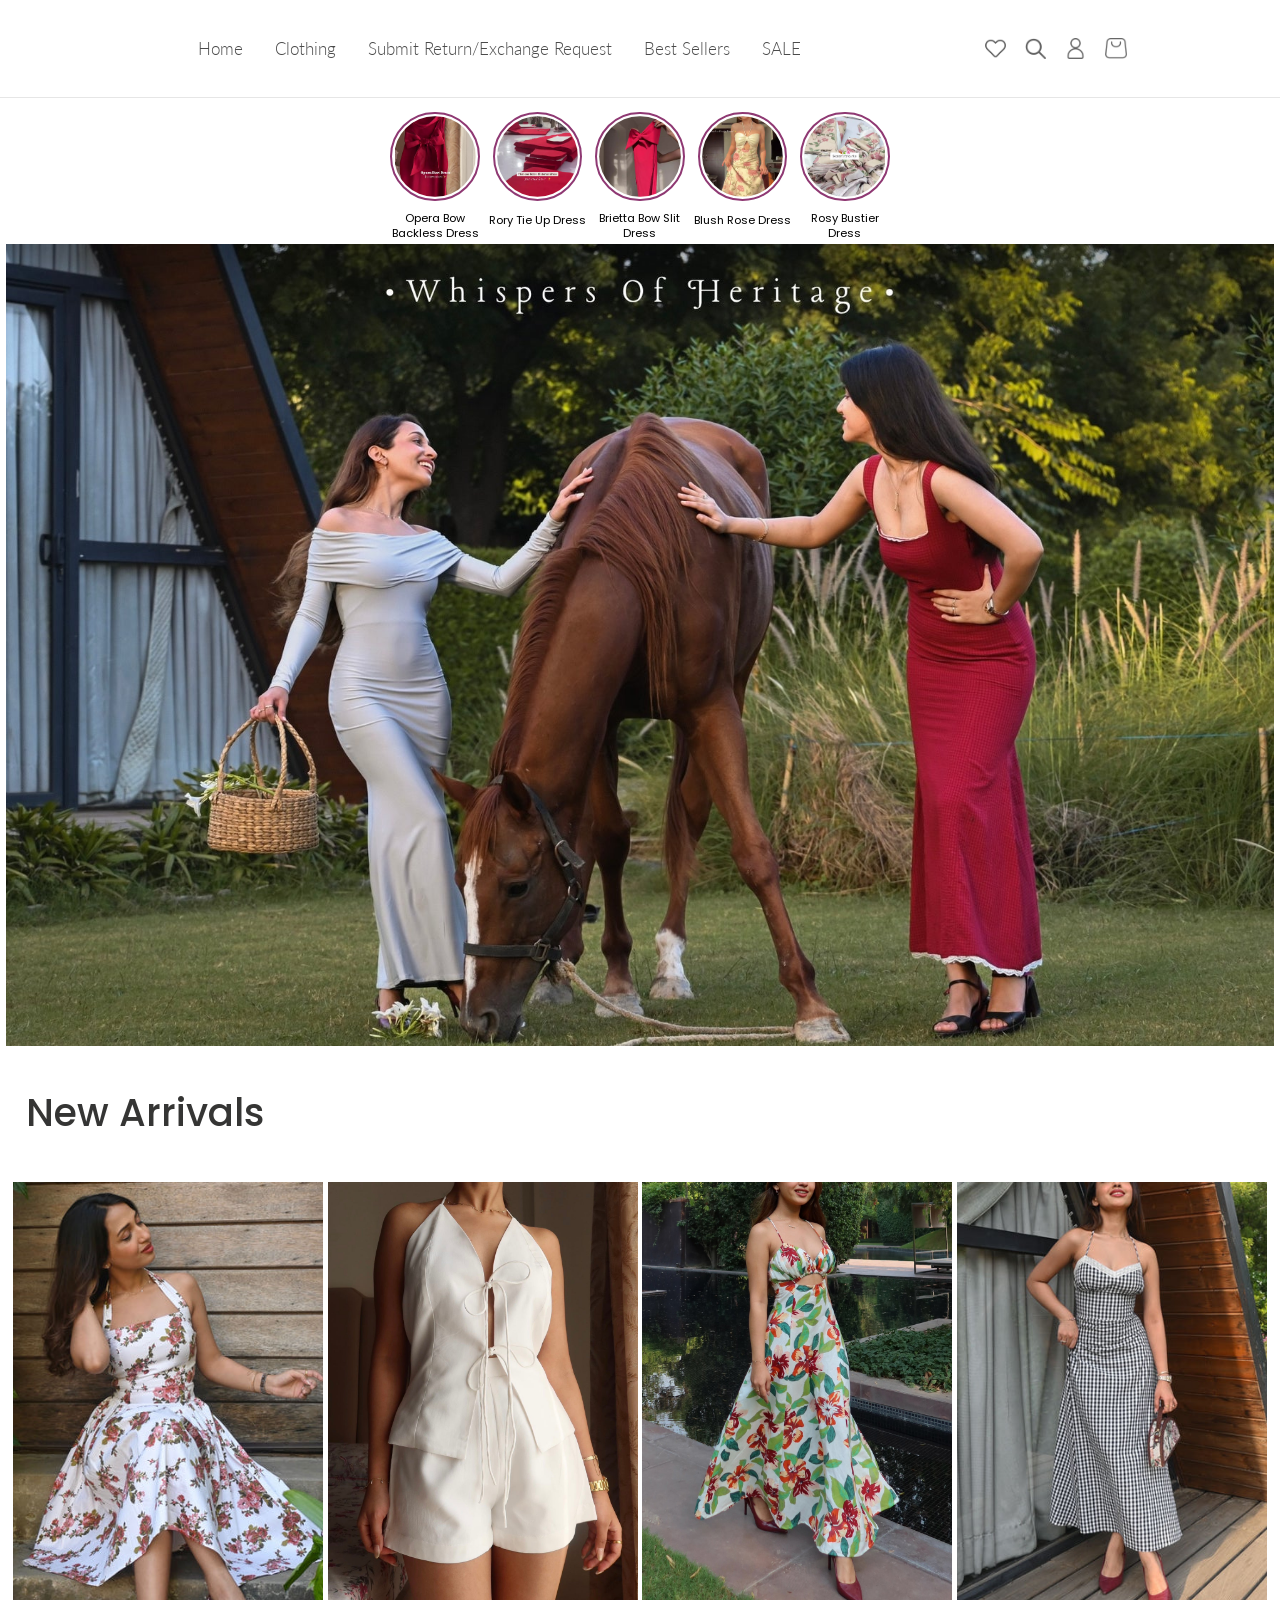
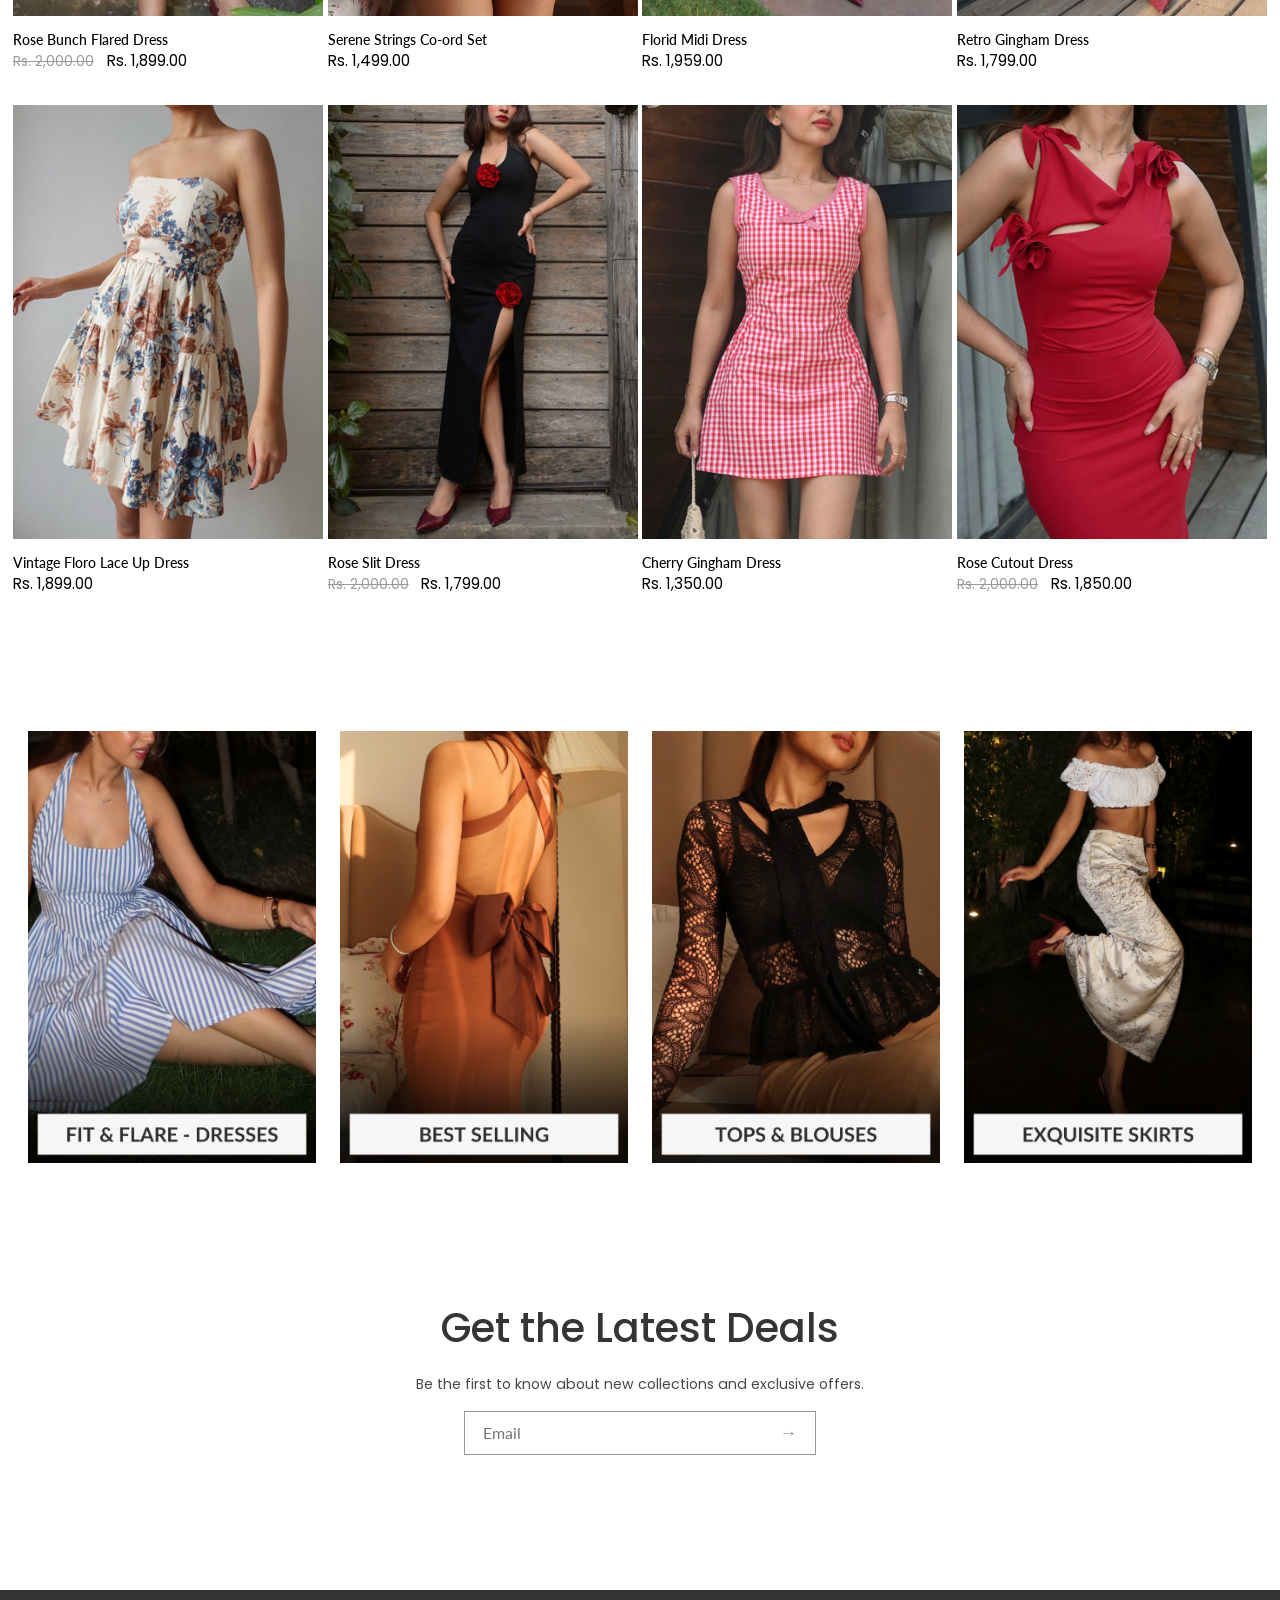
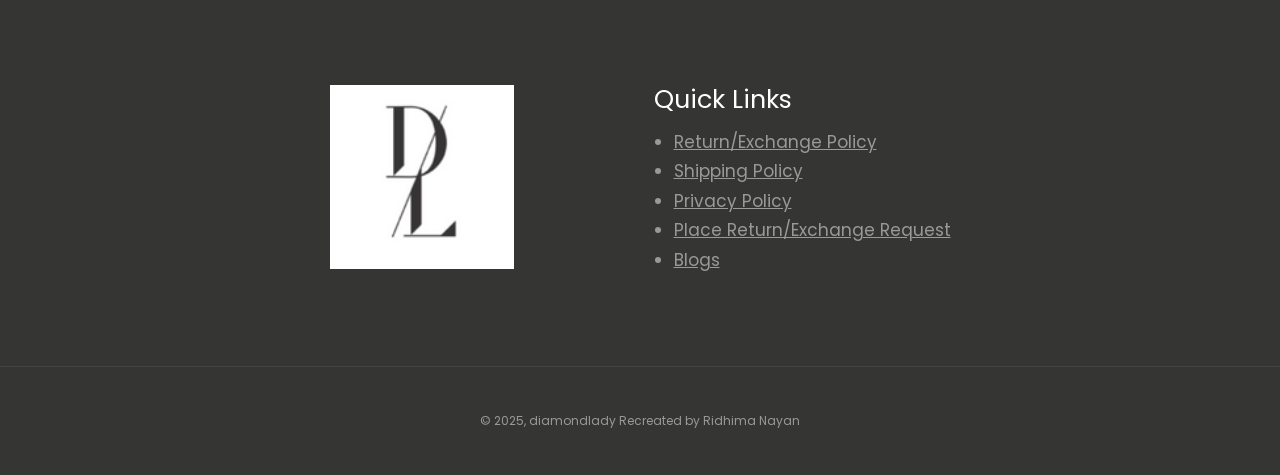
<file: index.html>
<!DOCTYPE html>
<html lang="en">
<head>
   <meta charset="UTF-8">
   <meta name="viewport" content="width=device-width, initial-scale=1.0">
   <link href="https://fonts.googleapis.com/css2?family=Lato:ital,wght@0,100;0,300;0,400;0,700;0,900;1,100;1,300;1,400;1,700;1,900&family=Poppins:ital,wght@0,100;0,200;0,300;0,400;0,500;0,600;0,700;0,800;0,900;1,100;1,200;1,300;1,400;1,500;1,600;1,700;1,800;1,900&display=swap" rel="stylesheet">
   <link rel="stylesheet" href="css/general.css">
   <title>Diamond Lady</title>
</head>
<body>
   <nav>
      <div class="hamburger">
         <img src="assets/hamburger.png" alt="Menu">
      </div>
      <div class="logo">
         <a href="index.html">
         <img src="assets/logo.png" alt="DiamondLady">
         </a>
      </div>
      <div class="nav-list">
         <ul>
            <li><a href="index.html">Home</a></li>
            <li><a href="clothing.html">Clothing</a></li>
            <li><a href="">Submit Return/Exchange Request</a></li>
            <li><a href="">Best Sellers</a></li>
            <li><a href="">SALE</a></li>
         </ul>
      </div>
      <div class="side-icons">
         <img src="assets/wishlist.png" alt="Wishlist">
         <img src="assets/search.png" alt="Search">
         <img src="assets/profile.png" alt="Account">
         <img src="assets/cart.png" alt="Cart">
      </div>
   </nav>
   <div class="stories">
      <div>
         <img src="assets/story-img1.png" alt="">
         <span>Opera Bow Backless Dress</span>
      </div>
      <div>
         <img src="assets/story-img2.png" alt="">
         <span>Rory Tie Up Dress</span>
      </div>
      <div>
         <img src="assets/story-img3.png" alt="">
         <span>Brietta Bow Slit Dress</span>
      </div>
      <div>
         <img src="assets/story-img4.png" alt="">
         <span>Blush Rose Dress</span>
      </div>
      <div>
         <img src="assets/story-img5.png" alt="">
         <span>Rosy Bustier Dress</span>
      </div>
   </div>
   <div class="hero">
      <img src="assets/background.png" alt="">
   </div>
   <section class="product-display-home">
      <p class="heading">New Arrivals</p>
      <div class="products">
         <div class="item">
            <a href="products/dress1.html">
            <img src="assets/dress1.png" alt="DiamondLady-Rose Bunch Flared Dress">
            <p>Rose Bunch Flared Dress</p>
            <span class="strike-through">Rs. 2,000.00</span><span class="price">Rs. 1,899.00</span>
            </a>
         </div>
         <div class="item">
            <a href="products/dress1.html">
            <img src="assets/dress7.png" alt="DiamondLady-Retro Gingham Dress">
            <p>Serene Strings Co-ord Set</p>
            <span class="price">Rs. 1,499.00</span>
            </a>
         </div>
         <div class="item">
            <a href="products/dress1.html">
            <img src="assets/dress8.png" alt="DiamondLady-Retro Gingham Dress">
            <p>Florid Midi Dress</p>
            <span class="price">Rs. 1,959.00</span>
            </a>
         </div>
         <div class="item">
            <a href="products/dress1.html">
            <img src="assets/dress2.png" alt="DiamondLady-Retro Gingham Dress">
            <p>Retro Gingham Dress</p>
            <span class="price">Rs. 1,799.00</span>
            </a>
         </div>
         <div class="item">
            <a href="products/dress1.html">
            <img src="assets/dress3.png" alt="DiamondLady-Vintage Floro Lace Up Dress">
            <p>Vintage Floro Lace Up Dress</p>
            <span class="price">Rs. 1,899.00</span>
            </a>
         </div>
         <div class="item">
            <a href="products/dress1.html">
            <img src="assets/dress4.png" alt="DiamondLady-Rose Slit Dress">
            <p>Rose Slit Dress</p>
            <span class="strike-through">Rs. 2,000.00</span><span class="price">Rs. 1,799.00</span>
            </a>
         </div>
         <div class="item">
            <a href="products/dress1.html">
            <img src="assets/dress5.png" alt="DiamondLady-Cherry Gingham Dress">
            <p>Cherry Gingham Dress</p>
            <span class="price">Rs. 1,350.00</span>
            </a>
         </div>
         <div class="item">
            <a href="products/dress1.html">
            <img src="assets/dress6.png" alt="DiamondLady-Rose Cutout Dress">
            <p>Rose Cutout Dress</p>
            <span class="strike-through">Rs. 2,000.00</span><span class="price">Rs. 1,850.00</span>
            </a>
         </div>
      </div>
   </section>
   <div class="more-products">
      <img src="assets/fit&flare.png" alt="">
      <img src="assets/best-selling.png" alt="">
      <img src="assets/tops&blouses.png" alt="">
      <img src="assets/exquisite-skirts.png" alt="">
   </div>
   <div class="subscribe">
      <h1>Get the Latest Deals</h1>
      <p>Be the first to know about new collections and exclusive offers.</p>
      <div class="email-box">
         <input type="email" placeholder="Email" />
         <span class="arrow">→</span>
      </div>
   </div>
   <section class="footer">
      <div class="row1">
         <div class="foot1">
            <img src="assets/logo2.png" alt="DiamondLady">
         </div>
         <div class="foot1">
            <p>Quick Links</p>
            <ul>
               <li>Return/Exchange Policy</li>
               <li>Shipping Policy</li>
               <li>Privacy Policy</li>
               <li>Place Return/Exchange Request</li>
               <li>Blogs</li>
            </ul>
         </div>
      </div>
   </section>
   <div class="footer-end">
      <p>© 2025, diamondlady Recreated by <a href="https://www.instagram.com/ridhimanayan/" target="_blank">Ridhima Nayan</a></p>
   </div>
</body>
</html>
</file>
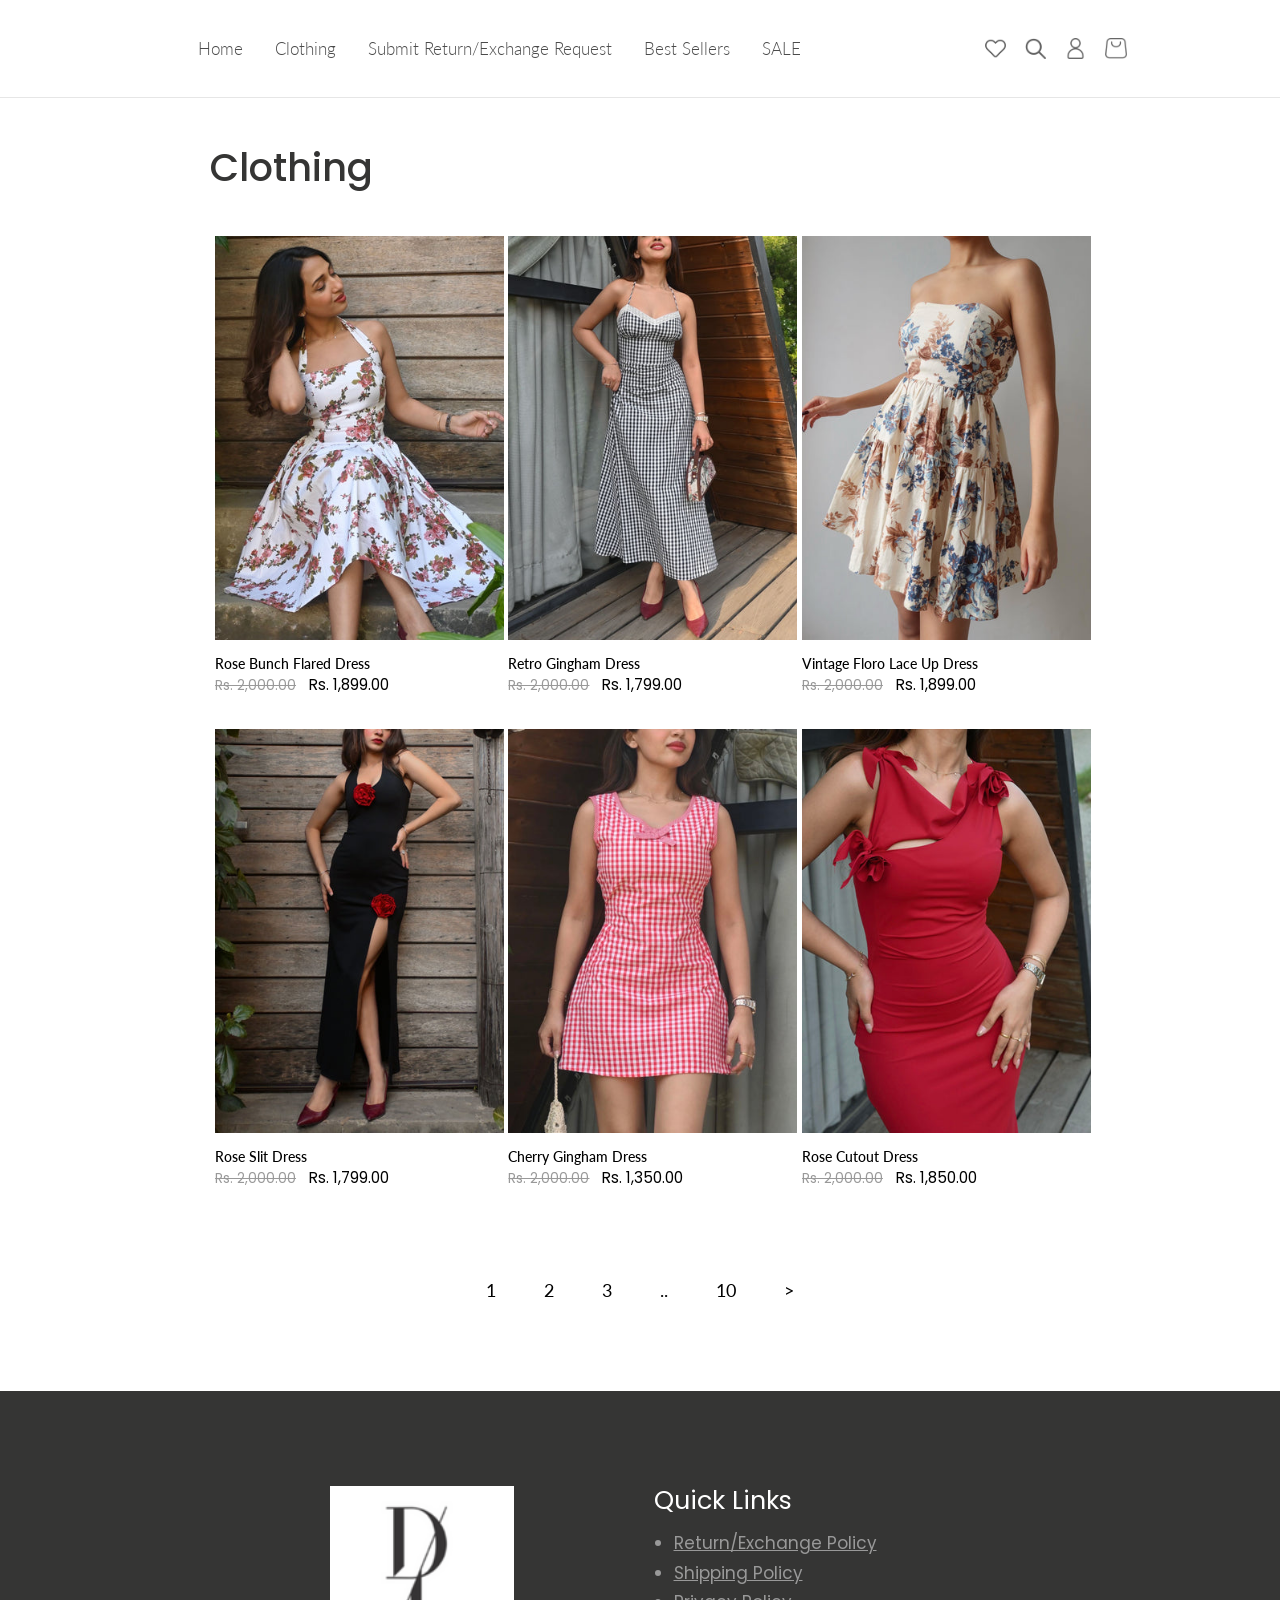
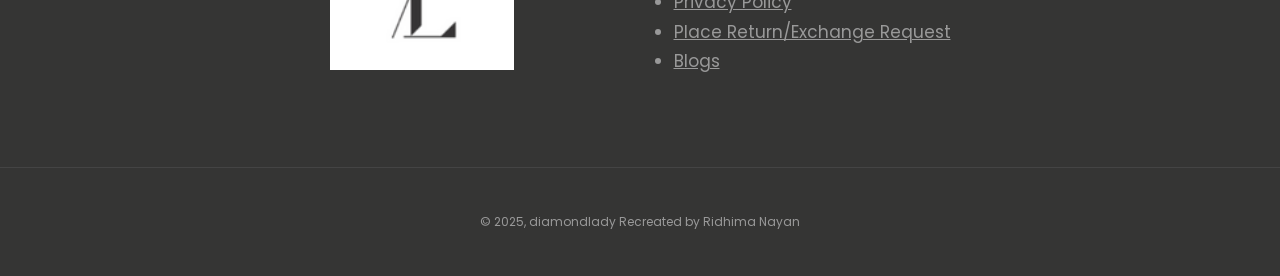
<file: clothing.html>
<!DOCTYPE html>
<html lang="en">
<head>
   <meta charset="UTF-8">
   <meta name="viewport" content="width=device-width, initial-scale=1.0">
   <link href="https://fonts.googleapis.com/css2?family=Lato:ital,wght@0,100;0,300;0,400;0,700;0,900;1,100;1,300;1,400;1,700;1,900&family=Poppins:ital,wght@0,100;0,200;0,300;0,400;0,500;0,600;0,700;0,800;0,900;1,100;1,200;1,300;1,400;1,500;1,600;1,700;1,800;1,900&display=swap" rel="stylesheet">
   <link rel="stylesheet" href="css/general.css">
   <title>Diamond Lady</title>
</head>
<body>
   <nav>
      <div class="hamburger">
         <a href="phone-menu.html">
         <img src="assets/hamburger.png" alt="Menu">
         </a>
      </div>
      <div class="logo">
         <a href="index.html">
         <img src="assets/logo.png" alt="DiamondLady">
         </a>
      </div>
      <div class="nav-list">
         <ul>
            <li><a href="index.html">Home</a></li>
            <li><a href="clothing.html">Clothing</a></li>
            <li><a href="">Submit Return/Exchange Request</a></li>
            <li><a href="">Best Sellers</a></li>
            <li><a href="">SALE</a></li>
         </ul>
      </div>
      <div class="side-icons">
         <img src="assets/wishlist.png" alt="Wishlist">
         <img src="assets/search.png" alt="Search">
         <img src="assets/profile.png" alt="Account">
         <img src="assets/cart.png" alt="Cart">
      </div>
   </nav>
   <section class="product-display">
      <p class="heading">Clothing</p>
      <div class="products">
         <div class="item">
            <a href="products/dress1.html">
            <img src="assets/dress1.png" alt="DiamondLady-Rose Bunch Flared Dress">
            <p>Rose Bunch Flared Dress</p>
            <span class="strike-through">Rs. 2,000.00</span><span class="price">Rs. 1,899.00</span>
            </a>
         </div>
         <div class="item">
            <a href="products/dress1.html">
            <img src="assets/dress2.png" alt="DiamondLady-Retro Gingham Dress">
            <p>Retro Gingham Dress</p>
            <span class="strike-through">Rs. 2,000.00</span><span class="price">Rs. 1,799.00</span>
            </a>
         </div>
         <div class="item">
            <a href="products/dress1.html">
            <img src="assets/dress3.png" alt="DiamondLady-Vintage Floro Lace Up Dress">
            <p>Vintage Floro Lace Up Dress</p>
            <span class="strike-through">Rs. 2,000.00</span><span class="price">Rs. 1,899.00</span>
            </a>
         </div>
         <div class="item">
            <a href="products/dress1.html">
            <img src="assets/dress4.png" alt="DiamondLady-Rose Slit Dress">
            <p>Rose Slit Dress</p>
            <span class="strike-through">Rs. 2,000.00</span><span class="price">Rs. 1,799.00</span>
            </a>
         </div>
         <div class="item">
            <a href="products/dress1.html">
            <img src="assets/dress5.png" alt="DiamondLady-Cherry Gingham Dress">
            <p>Cherry Gingham Dress</p>
            <span class="strike-through">Rs. 2,000.00</span><span class="price">Rs. 1,350.00</span>
            </a>
         </div>
         <div class="item">
            <a href="products/dress1.html">
            <img src="assets/dress6.png" alt="DiamondLady-Rose Cutout Dress">
            <p>Rose Cutout Dress</p>
            <span class="strike-through">Rs. 2,000.00</span><span class="price">Rs. 1,850.00</span>
            </a>
         </div>
      </div>
   </section>
   <div class="page-switch">
      <ul>
         <li><a href="">1</a></li>
         <li><a href="">2</a></li>
         <li><a href="">3</a></li>
         <li><a href="">..</a></li>
         <li><a href="">10</a></li>
         <li><a href="">></a></li>
      </ul>
   </div>
   <section class="footer">
      <div class="row1">
         <div class="foot1">
            <img src="assets/logo2.png" alt="DiamondLady">
         </div>
         <div class="foot1">
            <p>Quick Links</p>
            <ul>
               <li>Return/Exchange Policy</li>
               <li>Shipping Policy</li>
               <li>Privacy Policy</li>
               <li>Place Return/Exchange Request</li>
               <li>Blogs</li>
            </ul>
         </div>
      </div>
   </section>
   <div class="footer-end">
      <p>© 2025, diamondlady Recreated by <a href="https://www.instagram.com/ridhimanayan/" target="_blank">Ridhima Nayan</a></p>
   </div>
</body>
</html>
</file>
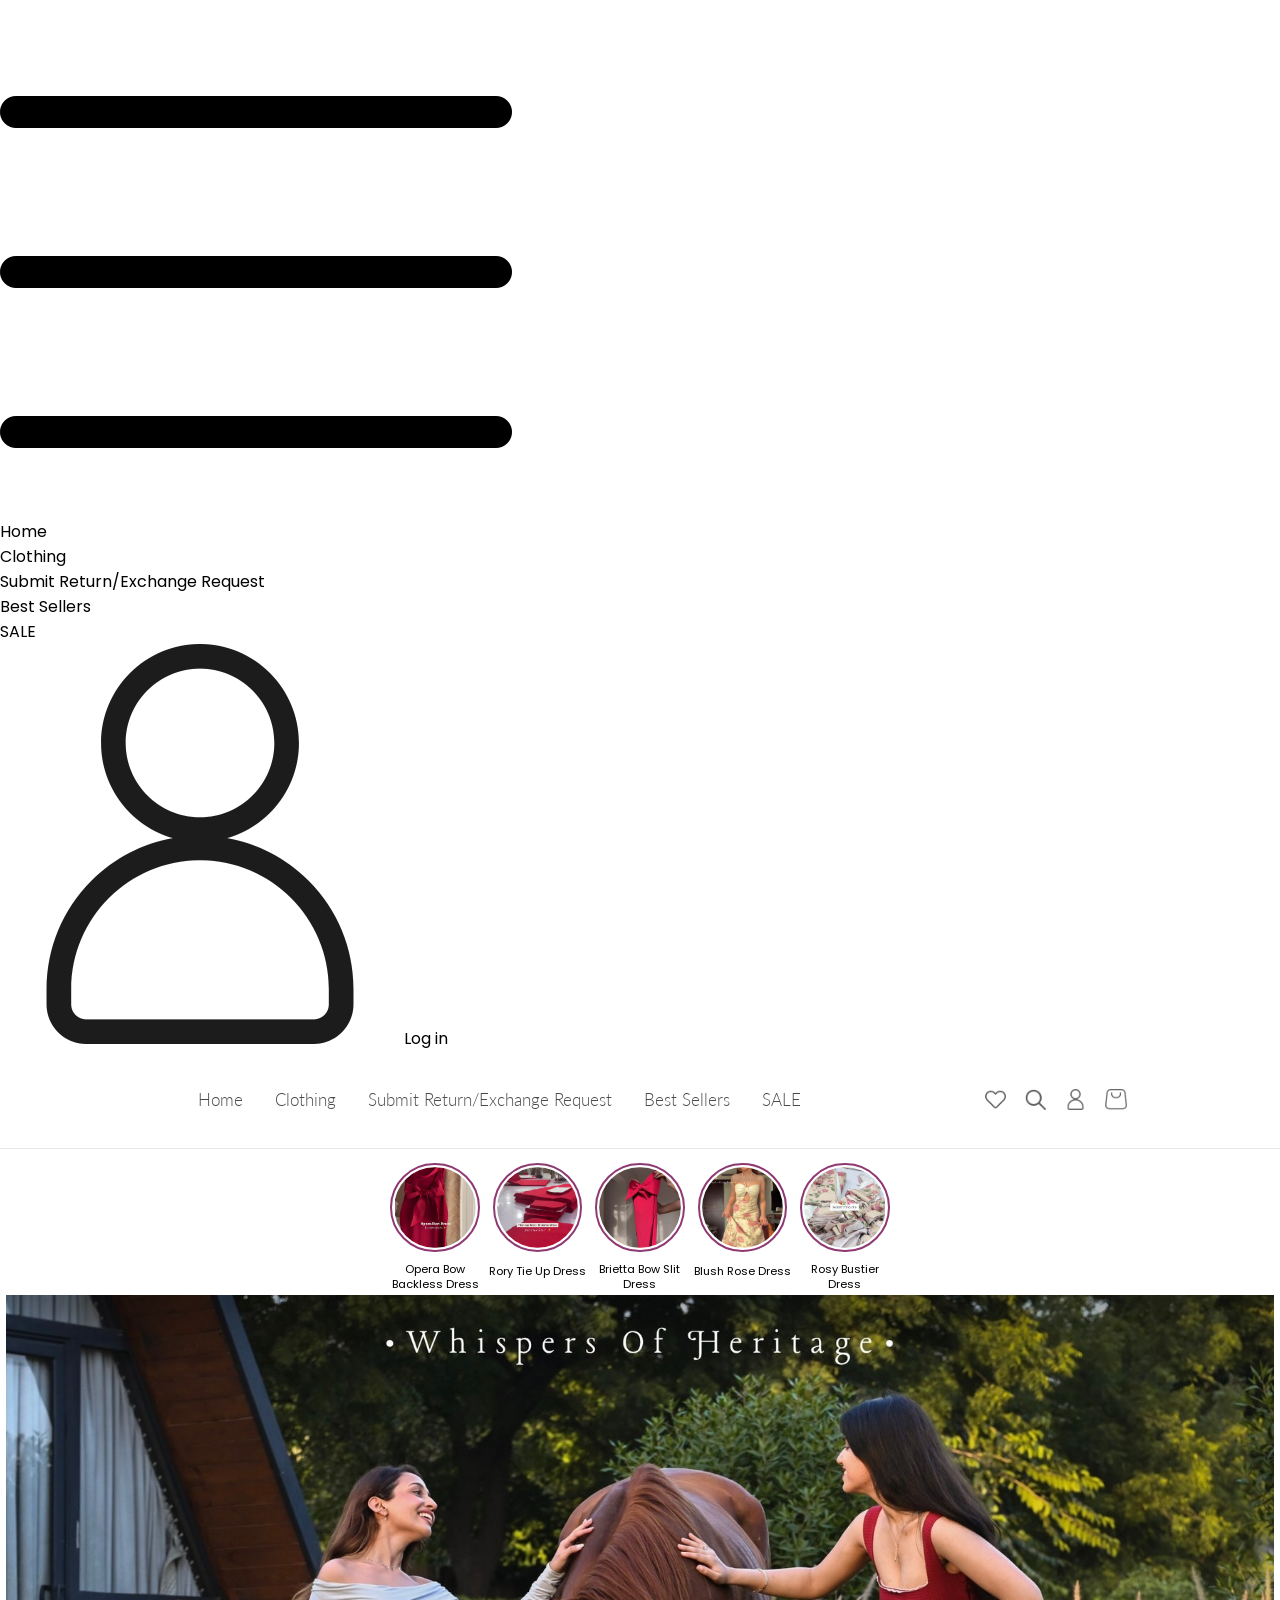
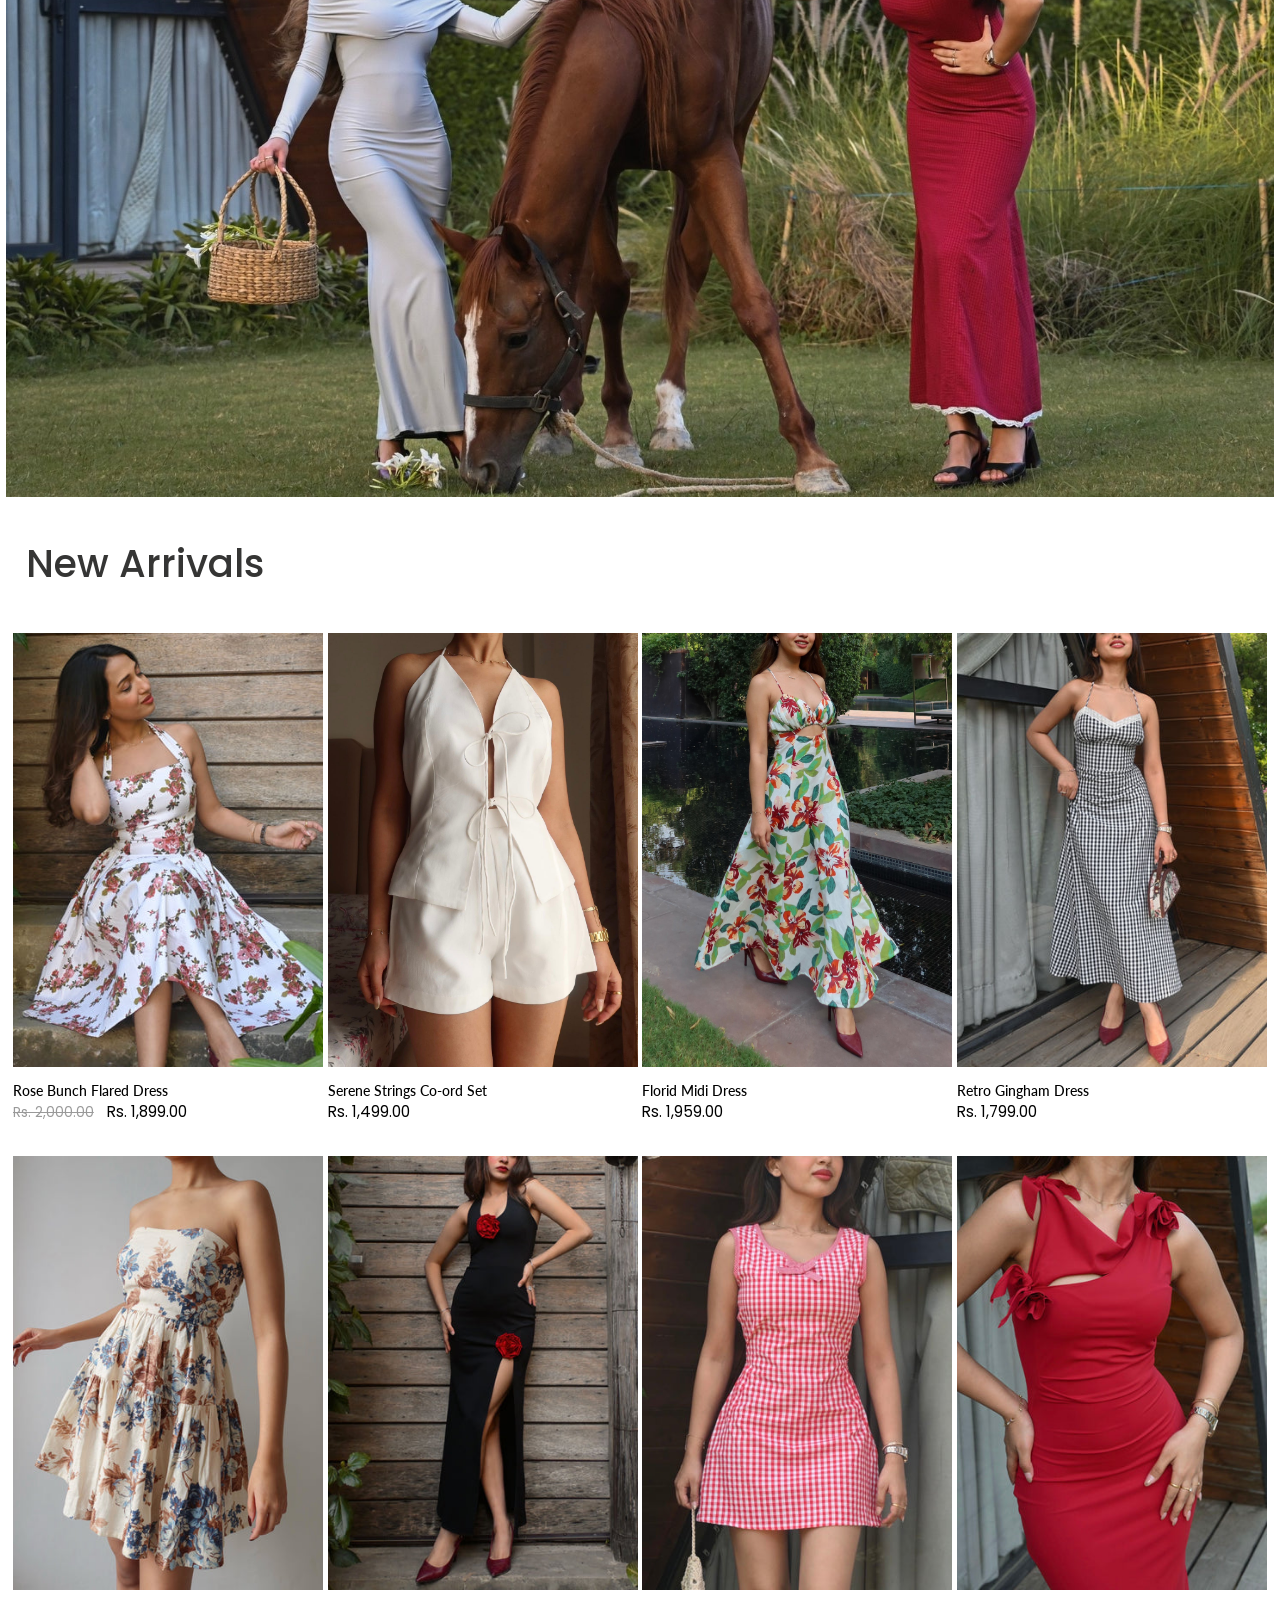
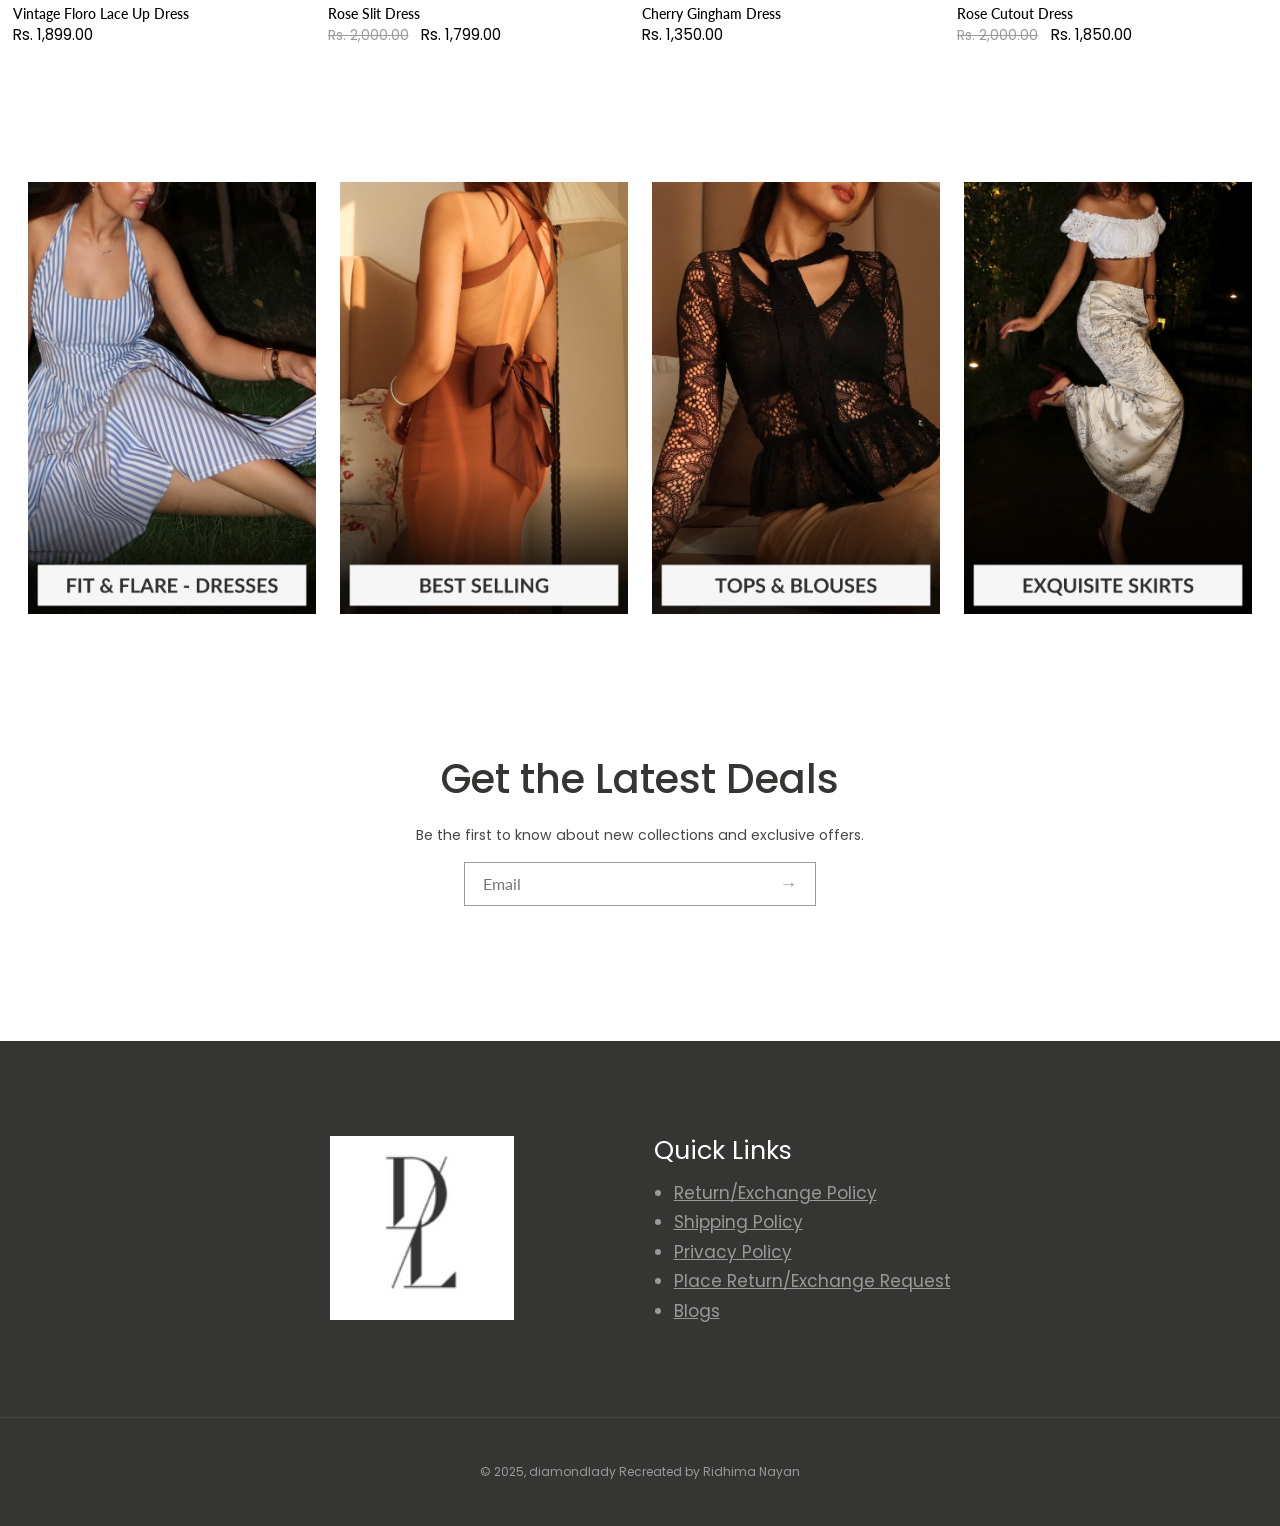
<file: phone-menu.html>
<!DOCTYPE html>
<html lang="en">
<head>
   <meta charset="UTF-8">
   <meta name="viewport" content="width=device-width, initial-scale=1.0">
   <link href="https://fonts.googleapis.com/css2?family=Lato:ital,wght@0,100;0,300;0,400;0,700;0,900;1,100;1,300;1,400;1,700;1,900&family=Poppins:ital,wght@0,100;0,200;0,300;0,400;0,500;0,600;0,700;0,800;0,900;1,100;1,200;1,300;1,400;1,500;1,600;1,700;1,800;1,900&display=swap" rel="stylesheet">
   <link rel="stylesheet" href="css/general.css">
   <title>Diamond Lady</title>
</head>
<body>
   <div class="menu">
      <a href="index.html">
         <img src="assets/hamburger.png" alt="Menu">
         </a>
      <ul>
         <li><a href="index.html">Home</a></li>
            <li><a href="clothing.html">Clothing</a></li>
            <li><a href="">Submit Return/Exchange Request</a></li>
            <li><a href="">Best Sellers</a></li>
            <li><a href="">SALE</a></li>
      </ul>
      <span>
         <img src="assets/profile.png" alt="">
         Log in
      </span>
   </div>
   <nav>
      <div class="hamburger">
         <img src="assets/hamburger.png" alt="Menu">
      </div>
      <div class="logo">
         <a href="index.html">
         <img src="assets/logo.png" alt="DiamondLady">
         </a>
      </div>
      <div class="nav-list">
         <ul>
            <li><a href="index.html">Home</a></li>
            <li><a href="clothing.html">Clothing</a></li>
            <li><a href="">Submit Return/Exchange Request</a></li>
            <li><a href="">Best Sellers</a></li>
            <li><a href="">SALE</a></li>
         </ul>
      </div>
      <div class="side-icons">
         <img src="assets/wishlist.png" alt="Wishlist">
         <img src="assets/search.png" alt="Search">
         <img src="assets/profile.png" alt="Account">
         <img src="assets/cart.png" alt="Cart">
      </div>
   </nav>
   <div class="stories">
      <div>
         <img src="assets/story-img1.png" alt="">
         <span>Opera Bow Backless Dress</span>
      </div>
      <div>
         <img src="assets/story-img2.png" alt="">
         <span>Rory Tie Up Dress</span>
      </div>
      <div>
         <img src="assets/story-img3.png" alt="">
         <span>Brietta Bow Slit Dress</span>
      </div>
      <div>
         <img src="assets/story-img4.png" alt="">
         <span>Blush Rose Dress</span>
      </div>
      <div>
         <img src="assets/story-img5.png" alt="">
         <span>Rosy Bustier Dress</span>
      </div>
   </div>
   <div class="hero">
      <img src="assets/background.png" alt="">
   </div>
   <section class="product-display-home">
      <p class="heading">New Arrivals</p>
      <div class="products">
         <div class="item">
            <a href="products/dress1.html">
            <img src="assets/dress1.png" alt="DiamondLady-Rose Bunch Flared Dress">
            <p>Rose Bunch Flared Dress</p>
            <span class="strike-through">Rs. 2,000.00</span><span class="price">Rs. 1,899.00</span>
            </a>
         </div>
         <div class="item">
            <a href="products/dress1.html">
            <img src="assets/dress7.png" alt="DiamondLady-Retro Gingham Dress">
            <p>Serene Strings Co-ord Set</p>
            <span class="price">Rs. 1,499.00</span>
            </a>
         </div>
         <div class="item">
            <a href="products/dress1.html">
            <img src="assets/dress8.png" alt="DiamondLady-Retro Gingham Dress">
            <p>Florid Midi Dress</p>
            <span class="price">Rs. 1,959.00</span>
            </a>
         </div>
         <div class="item">
            <a href="products/dress1.html">
            <img src="assets/dress2.png" alt="DiamondLady-Retro Gingham Dress">
            <p>Retro Gingham Dress</p>
            <span class="price">Rs. 1,799.00</span>
            </a>
         </div>
         <div class="item">
            <a href="products/dress1.html">
            <img src="assets/dress3.png" alt="DiamondLady-Vintage Floro Lace Up Dress">
            <p>Vintage Floro Lace Up Dress</p>
            <span class="price">Rs. 1,899.00</span>
            </a>
         </div>
         <div class="item">
            <a href="products/dress1.html">
            <img src="assets/dress4.png" alt="DiamondLady-Rose Slit Dress">
            <p>Rose Slit Dress</p>
            <span class="strike-through">Rs. 2,000.00</span><span class="price">Rs. 1,799.00</span>
            </a>
         </div>
         <div class="item">
            <a href="products/dress1.html">
            <img src="assets/dress5.png" alt="DiamondLady-Cherry Gingham Dress">
            <p>Cherry Gingham Dress</p>
            <span class="price">Rs. 1,350.00</span>
            </a>
         </div>
         <div class="item">
            <a href="products/dress1.html">
            <img src="assets/dress6.png" alt="DiamondLady-Rose Cutout Dress">
            <p>Rose Cutout Dress</p>
            <span class="strike-through">Rs. 2,000.00</span><span class="price">Rs. 1,850.00</span>
            </a>
         </div>
      </div>
   </section>
   <div class="more-products">
      <img src="assets/fit&flare.png" alt="">
      <img src="assets/best-selling.png" alt="">
      <img src="assets/tops&blouses.png" alt="">
      <img src="assets/exquisite-skirts.png" alt="">
   </div>
   <div class="subscribe">
      <h1>Get the Latest Deals</h1>
      <p>Be the first to know about new collections and exclusive offers.</p>
      <div class="email-box">
         <input type="email" placeholder="Email" />
         <span class="arrow">→</span>
      </div>
   </div>
   <section class="footer">
      <div class="row1">
         <div class="foot1">
            <img src="assets/logo2.png" alt="DiamondLady">
         </div>
         <div class="foot1">
            <p>Quick Links</p>
            <ul>
               <li>Return/Exchange Policy</li>
               <li>Shipping Policy</li>
               <li>Privacy Policy</li>
               <li>Place Return/Exchange Request</li>
               <li>Blogs</li>
            </ul>
         </div>
      </div>
   </section>
   <div class="footer-end">
      <p>© 2025, diamondlady Recreated by <a href="https://www.instagram.com/ridhimanayan/" target="_blank">Ridhima Nayan</a></p>
   </div>
</body>
</html>
</file>
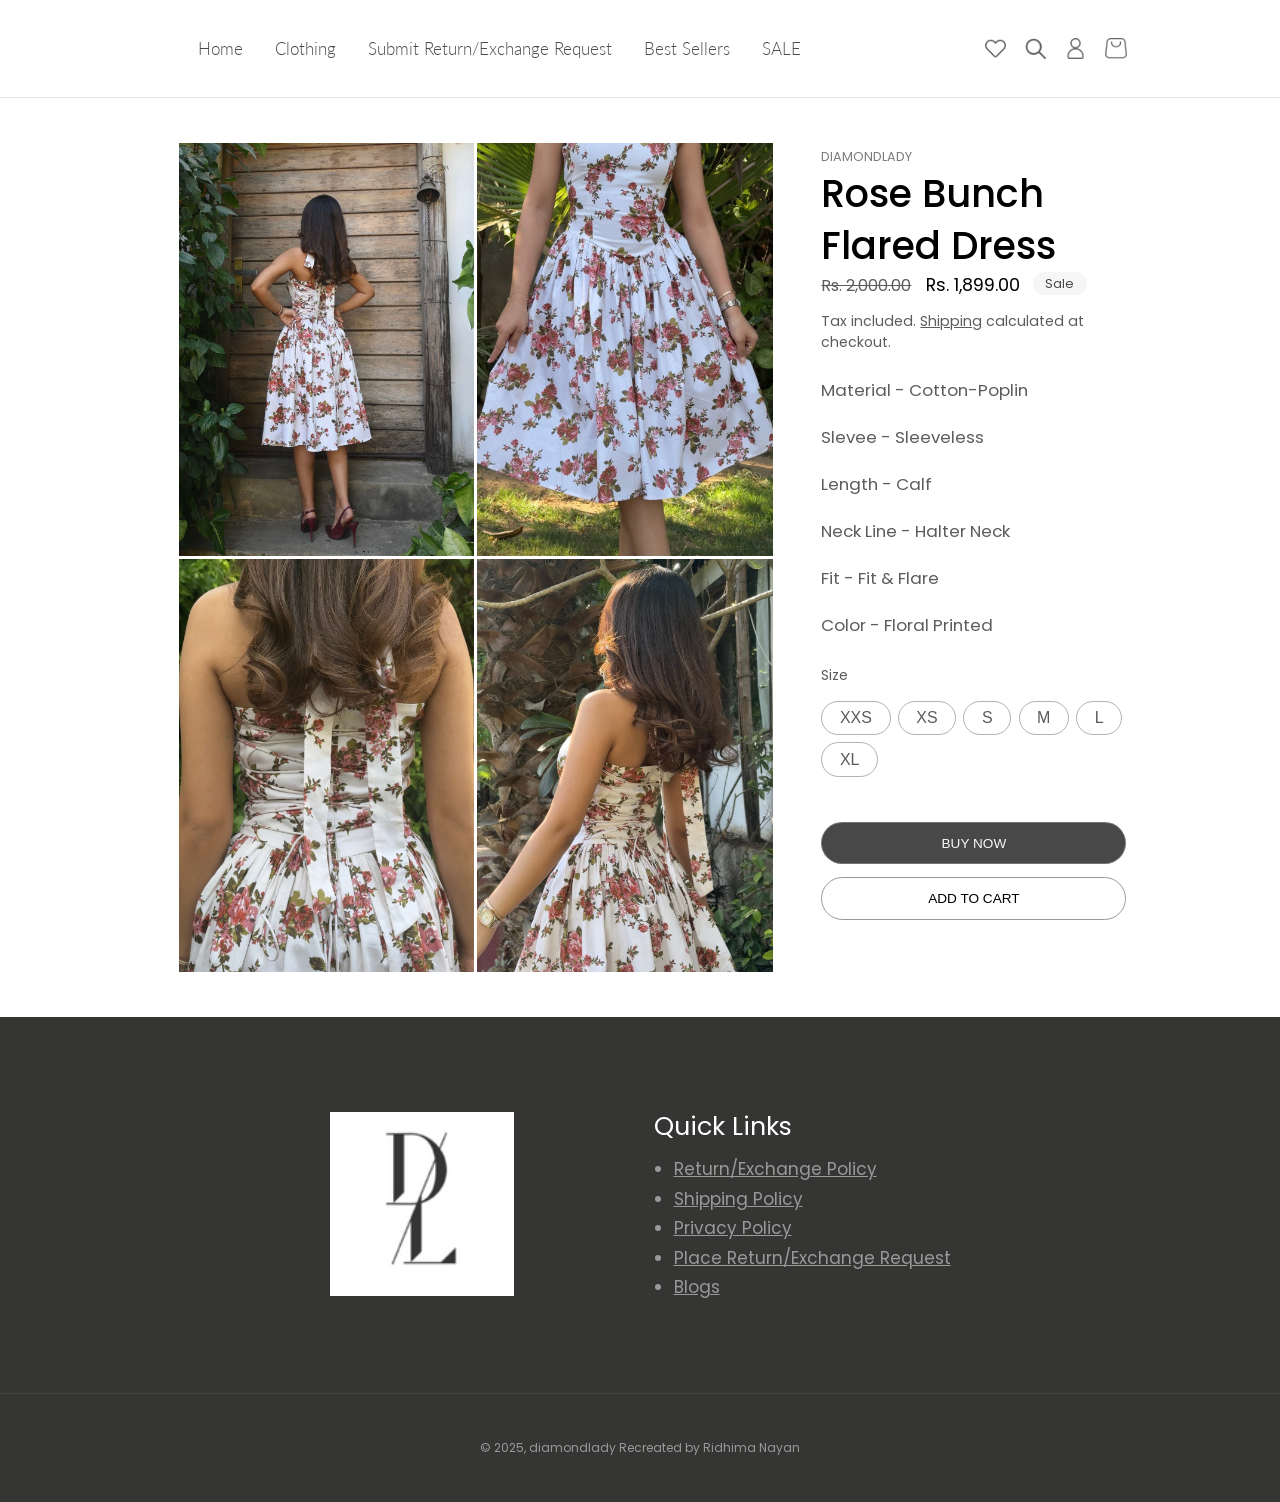
<file: products/dress1.html>
<!DOCTYPE html>
<html lang="en">
<head>
   <meta charset="UTF-8">
   <meta name="viewport" content="width=device-width, initial-scale=1.0">
   <link href="https://fonts.googleapis.com/css2?family=Lato:ital,wght@0,100;0,300;0,400;0,700;0,900;1,100;1,300;1,400;1,700;1,900&family=Poppins:ital,wght@0,100;0,200;0,300;0,400;0,500;0,600;0,700;0,800;0,900;1,100;1,200;1,300;1,400;1,500;1,600;1,700;1,800;1,900&display=swap" rel="stylesheet">
   <link rel="stylesheet" href="../css/general.css">
   <title>Diamond Lady</title>
</head>
<body>
   <nav>
      <div class="hamburger">
         <a href="../phone-menu.html">
         <img src="../assets/hamburger.png" alt="Menu">
         </a>
      </div>
      <div class="logo">
         <a href="../index.html">
         <img src="../assets/logo.png" alt="DiamondLady">
         </a>
      </div>
      <div class="nav-list">
         <ul>
            <li><a href="../index.html">Home</a></li>
            <li><a href="../clothing.html">Clothing</a></li>
            <li><a href="">Submit Return/Exchange Request</a></li>
            <li><a href="">Best Sellers</a></li>
            <li><a href="">SALE</a></li>
         </ul>
      </div>
      <div class="side-icons">
         <img src="../assets/wishlist.png" alt="Wishlist">
         <img src="../assets/search.png" alt="Search">
         <img src="../assets/profile.png" alt="Account">
         <img src="../assets/cart.png" alt="Cart">
      </div>
   </nav>
   <section class="product-page">
      <div class="product-imgs">
         <img src="../assets/dress1.1.png" alt="">
         <img src="../assets/dress1.2.png" alt="">
         <img src="../assets/dress1.3.png" alt="">
         <img src="../assets/dress1.4.png" alt="">
      </div>
      <div class="product-details">
         <span class="small">DIAMONDLADY</span>
         <p>Rose Bunch Flared Dress</p>
         <span class="regular-price">Rs. 2,000.00</span>
         <span class="discount-price">Rs. 1,899.00</span>
         <span class="sale">Sale</span>
         <span class="info">Tax included. <u>Shipping</u> calculated at checkout.</span>
         <ul class="clothing-info">
            <li>Material - Cotton-Poplin</li>
            <li>Slevee - Sleeveless</li>
            <li>Length - Calf</li>
            <li>Neck Line - Halter Neck</li>
            <li>Fit - Fit & Flare</li>
            <li>Color - Floral Printed</li>
         </ul>
         <div class="size-selection">
            <span>Size</span>
            <div class="size-buttons">
               <button>XXS</button>
               <button>XS</button>
               <button>S</button>
               <button>M</button>
               <button>L</button>
               <button>XL</button>
            </div>
         </div>
         <div class="order">
            <button>BUY NOW</button>
            <button>ADD TO CART</button>
         </div>
      </div>
   </section>
   <section class="footer">
      <div class="row1">
         <div class="foot1">
            <img src="../assets/logo2.png" alt="DiamondLady">
         </div>
         <div class="foot1">
            <p>Quick Links</p>
            <ul>
               <li>Return/Exchange Policy</li>
               <li>Shipping Policy</li>
               <li>Privacy Policy</li>
               <li>Place Return/Exchange Request</li>
               <li>Blogs</li>
            </ul>
         </div>
      </div>
   </section>
   <div class="footer-end">
      <p>© 2025, diamondlady Recreated by <a href="">Ridhima Nayan</a></p>
   </div>
</body>
</html>
</file>
<file: css/general.css>
* {
  margin: 0;
  padding: 0;
  box-sizing: border-box;
}
body {
   font-family: Poppins, Sans-Serif;
}
a {
   text-decoration: none;
   color: black;
   transition: all 0.5s;
   position: relative;
}
a::after {
  content: "";
  position: absolute;
  left: 0;
  bottom: -2px;
  width: 0%;
  height: 1px;
  background-color: #999999;
  transition: width 0.3s ease;
}

a:hover::after {
  width: 100%;
}

.hamburger {
   display: none;
}

nav {
   display: flex;
   justify-content: space-between;
   align-items: center;
   padding: 4vh 14vw;
   border-bottom: 1px solid rgba(128, 128, 128, 0.200);
}
.logo {
   width: 4.4rem;
   margin-right: 2%;
}
.logo img {
   width: 100%;
   cursor: pointer;
   margin-top: 5px;
}
.nav-list {
   margin-right: 20%;
}
.nav-list ul {
   list-style: none;
   display: flex;
   flex-wrap: nowrap;
   white-space: nowrap;
   gap: 2rem;
   font-size: 1.05rem;
   opacity: 0.7;
   font-weight: 300;
   font-family: Lato;
}
.nav-list ul li {
   white-space: nowrap;
}
.side-icons {
   display: flex;
   gap: 1.18rem;
}
.side-icons img {
   width: 1.33rem;
   height: 1.33rem;
   opacity: 0.7;
   cursor: pointer;
   transition: opacity 0.3s ease;
}
.side-icons img:hover {
   opacity: 0.5;
}

.product-display {
   padding: 0 14vw;
   justify-content: center;
   margin: 4.5vh auto;
   margin-left: 2vw;
}
.products {
   display: flex;
   flex-wrap: wrap;
   justify-content: center;
   gap: 0.3rem;
   row-gap: 2rem;
}
.heading {
   font-size: 2.4rem;
   font-weight: 500;
   margin-left: 0.4vw;
   margin-bottom: 4.5vh;
   color: #353534;
}
.item {
   width: calc(33.33% - 10px);
   overflow: hidden;
}
.item a{
   text-decoration: none;
}
.item img {
   width: 100%;
   height: auto;
   object-fit: cover;
   transition: transform 0.3s ease;
   cursor: pointer;
   margin-bottom: 0.5rem;
}
.item img:hover {
   transform: scale(1.02);
}
.item p {
   font-size: 0.9rem;
   font-weight: 500;
   font-family: Lato;
}
.strike-through {
   text-decoration: line-through;
   color: #999999;
   font-size: 0.85rem;
   margin-right: 0.8rem;
}
.price {
   font-size: 0.95rem;
}

.page-switch ul{
   display: flex;
   list-style: none;
   justify-content: center;
   gap: 3rem;
   font-family: Lato;
   font-size: 1.1rem;
   margin: 10vh 0;
}

.footer {
   background-color: #353534;
   padding: 10vh 0;
   border-bottom: 1px solid rgba(128, 128, 128, 0.200);
}
.row1 {
   display: flex;
   justify-content: center;
   gap: 10rem;
}
.foot1 p{
   font-size: 1.6rem;
   margin-left: -20px;
   margin-top: 0;
   margin-bottom: 1vh;
   color: white;
}
.foot1 ul {
   font-size: 1.06rem;
   color: #999999;
   line-height: 1.74;
   text-decoration: underline;
   cursor: pointer;
}
.foot1 img{
   width: 11.5rem;
   margin-top: 5px;
}

.footer-end {
   background-color: #353534;
   font-size: 0.75rem;
   color: #999999;
   text-align: center;
   padding: 5vh 0;
}
.footer-end a{
   color: #999999;
}



.product-page {
   display: flex;
   padding: 0 12vw;
   gap: 2rem;
   justify-content: center;
   margin: 5vh 0;
   margin-left: 2vw;
}
.product-details {
   width: 40%;
}
.product-imgs {
   display: flex;
   flex-wrap: wrap;
   gap: 0.2rem;
   width: 80%;
}
.product-imgs img {
   width: 50%;
   width: calc(50% - 10px);
}

.small {
   font-size: 0.8rem;
   color: #7c7c7c;
}
.product-details p {
   font-size: 2.4rem;
   line-height: 1.35;
   font-weight: 500;
}
.regular-price {
   text-decoration: line-through;
   color: #5c5c5c;
   margin-right: 0.8vw;
}
.discount-price {
   font-size: 1.1rem;
   margin-right: 0.7vw;
}
.sale {
   background-color: #f6f6f6;
   color: #484848;
   font-size: 0.8rem;
   padding: 0.2rem 0.8rem ;
   border-radius: 0.8rem;
   position: relative;
   top: -2.5px;
}
.info {
   display: block;
   font-size: 0.88rem;
   color: #5c5c5c;
   margin-top: 1.5vh;
}
.clothing-info {
   list-style: none;
   color: #5c5c5c;
   line-height: 2.8;
   font-size: 1.05rem;
   margin-top: 1.5vh;
}

.size-selection {
   margin-top: 1.5vh;
}
.size-selection span {
   font-size: 0.88rem;
   color: #5c5c5c;
}
.size-buttons {
   display: flex;
   flex-wrap: wrap;
   gap: 0.45rem;
   margin-top: 1.5vh;
}
.size-buttons button{
   background: transparent;
   border: 1px solid rgba(128, 128, 128, 0.600);
   color: #5c5c5c;
   font-size: 1rem;
   padding: 0.45rem 1.1rem;
   border-radius: 1.5rem;
   cursor: pointer;
   transition: all 0.1s ease;
}
.size-buttons button:hover {
   border: 1px solid rgba(128, 128, 128, 1);
}
.size-buttons button:active {
   color: #f6f6f6;
   background-color: #5c5c5c;
}
.order {
   margin-top: 5vh;
   display: flex;
   flex-direction: column;
   gap: 0.8rem;
}
.order button {
   background: transparent;
   border: 1px solid rgba(128, 128, 128, 0.800);
   padding: 0.8rem 2rem;
   border-radius: 1.5rem;
   font-size: 0.85rem;
   cursor: pointer;
}
.order > :first-child {
   background-color: #484848;
   color: #f6f6f6;
}

.stories {
   margin-top: 1.5vh;
   display: flex;
   justify-content: center;
   text-align: center;
   align-items: flex-start;
}
.stories div {
   width: 8%;
   cursor: pointer;
}
.stories div img {
   width: 5.6rem;
   height: 5.6rem;
   object-fit: cover;
   object-position: center;
   border-radius: 50%;
   margin-bottom: -2.5px;
   border: 2px solid rgba(143, 57, 115, 1);
   border-radius: 50%;
   padding: 2.2px;
}
.stories div span {
   font-size: 0.7rem;
   line-height: 1.4;
   display: inline-block;
   margin-top: 5px;
}
.hero {
   width: 99vw;
   margin: 0 auto;
   overflow: hidden;
}
.hero img {
   width: 100%;
   height: auto;
}

.product-display-home {
   justify-content: center;
   margin-top: 3.5vh;
}
.product-display-home .heading {
   margin-left: 2vw;
   font-size: 2.4rem;
}
.product-display-home .products .item {
   width: calc(25% - 10px);
}

.more-products {
   display: flex;
   justify-content: center;
   padding: 0 14vw;
   gap: 1.5rem;
   margin: 15vh 0;
}
.more-products img {
   width: 18rem;
   height: auto;
   cursor: pointer;
   transition: all 0.3s ease;
}
.more-products img:hover {
   transform: scale(1.03);
}

.subscribe {
   text-align: center;
}
.subscribe h1 {
   font-weight: 500;
   font-size: 2.5rem;
   color: #353534;
   margin-bottom: 1rem;
}
.subscribe p {
   font-size: 0.88rem;
   color: #484848;
   margin-bottom: 1rem;
}

.email-box {
  display: flex;
  align-items: center;
  border: 1px solid #999999;
  padding: 0.5rem 1.1rem;
  width: 22rem;
  max-width: 100%;
  margin: 0 auto;
  margin-bottom: 15vh;
}

.email-box input {
  border: none;
  outline: none;
  flex: 1;
  font-size: 1rem;
  font-family: Lato;
  color: #999999;
}

.arrow {
  font-size: 1.1rem;
  color: #999999;
  margin-left: 10px;
  cursor: pointer;
}

@media (max-width:768px) {
   .hamburger {
      display: inline-block;
      width: 5%;
   }
   .hamburger img {
      width: 100%;
   }
   .nav-list {
      display: none;
   }
   .logo {
      margin-left: 5rem;
   }
   nav {
      padding: 1vh 3.5vw;
   }
   .side-icons >:nth-child(3) {
      display: none;
   }
   
   .row1 {
      gap: 2.5rem;
      align-items: center;
      padding: 0 2rem;
   }
   .foot1 img {
      width: 8rem;
   }
   .foot1 p {
      font-size: 1.3rem;
      margin-bottom: 0;
      position: relative;
      left: 17px;
   }
   .foot1 ul{
      font-size: 0.8rem;
   }



   .stories {
      padding: 0 10vw;
      gap: 1rem;
      margin-bottom: 1.5vh;
   }
   .stories div {
      width: 25vw;
   }
   .stories div img {
      width: 4.1rem;
      height: 4.1rem;
      margin-bottom: -6px;
   }
   .stories div span {
      font-size: 0.55rem;
   }
   .product-display-home .heading {
      font-size: 2rem;
   }
   .product-display-home .products .item {
    width: calc(50% - 10px);
   }
   .more-products {
      display: grid;
      grid-template-columns: repeat(2, 1fr); /* 2 per row */
      gap: 0.35rem;
      place-items: center;
      margin: 10vh auto;
   }
   .more-products img {
      width: 47vw;
      height: auto;
   }
   .more-products img:hover {
      transform: scale(1);
   }
   .subscribe h1 {
      font-size: 2rem;
      margin-bottom: 0.5rem;
   }
   .subscribe p {
      font-size: 0.8rem;
      max-width: 80%;
      margin: 0 auto;
      margin-bottom: 3vh;
   }
   .email-box {
      max-width: 78%;
   }
   .footer-end {
      padding: 2.5vh 0;
   }
   .footer-end p {
      font-size: 0.6rem;
   }
   .product-page {
      flex-direction: column;
      width: 100vw;
      padding: 0;
      margin: 1vh 0;
      margin-bottom: 3rem;
   }
   .product-imgs, .product-details {
      width: 100vw;
   }
   .product-details {
      padding: 0 4vw;
   }
   .product-imgs {
      display: flex;
      flex-wrap: nowrap;
      overflow-x: auto;
      gap: 10px;
      padding: 0 3.6vw;
      scroll-snap-type: x mandatory;
   }
   .product-imgs::-webkit-scrollbar {
      display: none;
   }
   .product-imgs img {
      width: 90%;
   }

   .product-display {
      padding: 1vh 1vw;
      margin: 0;
   }
   .product-display .products .item {
      width: calc(50% - 10px) !important;
   }
   .product-display .heading {
      font-size: 2rem;
      margin-bottom: 1.5vh;
      margin-left: 1.8vw;
   }
   .page-switch ul{
      margin: 15vw 0;
      gap: 2.4rem;
   }

   .menu {
      position: fixed;
      left: 0;
      top: 0;
      bottom: 0;
      right: 20%;
      z-index: 5;
      background-color: white;
      color: #353534;
      padding: 2.5rem 1rem;
   }
   .menu img {
      width: 6.5%;
   }
   .menu ul {
      list-style: none;
      margin-top: 2rem;
      font-size: 1.3rem;
      line-height: 2.5;
   }
   .menu ul li a {
      color: #353534;
   }
   .menu span {
      position: relative;
      bottom: -50%;
      display: flex;
      align-items: center;
      gap: 0.5rem;
      font-size: 1.1rem;
   }
}
</file>
